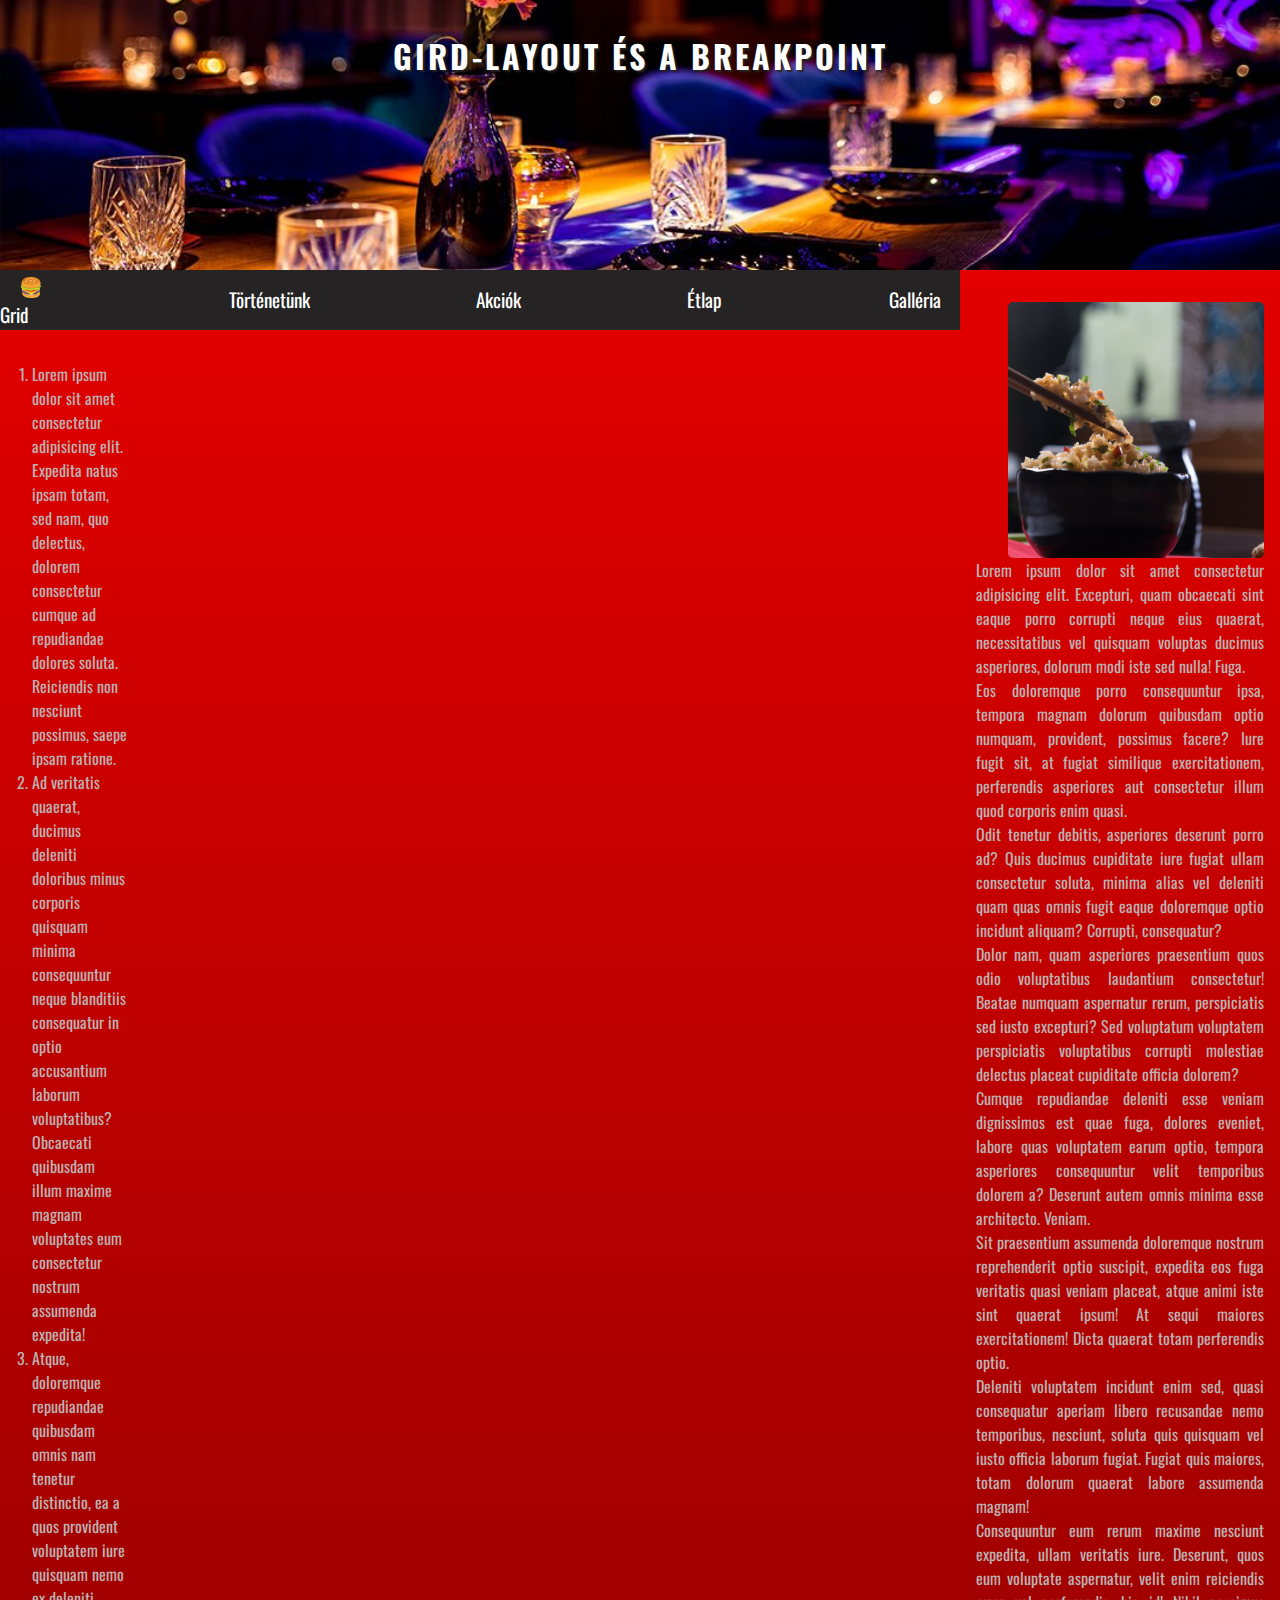
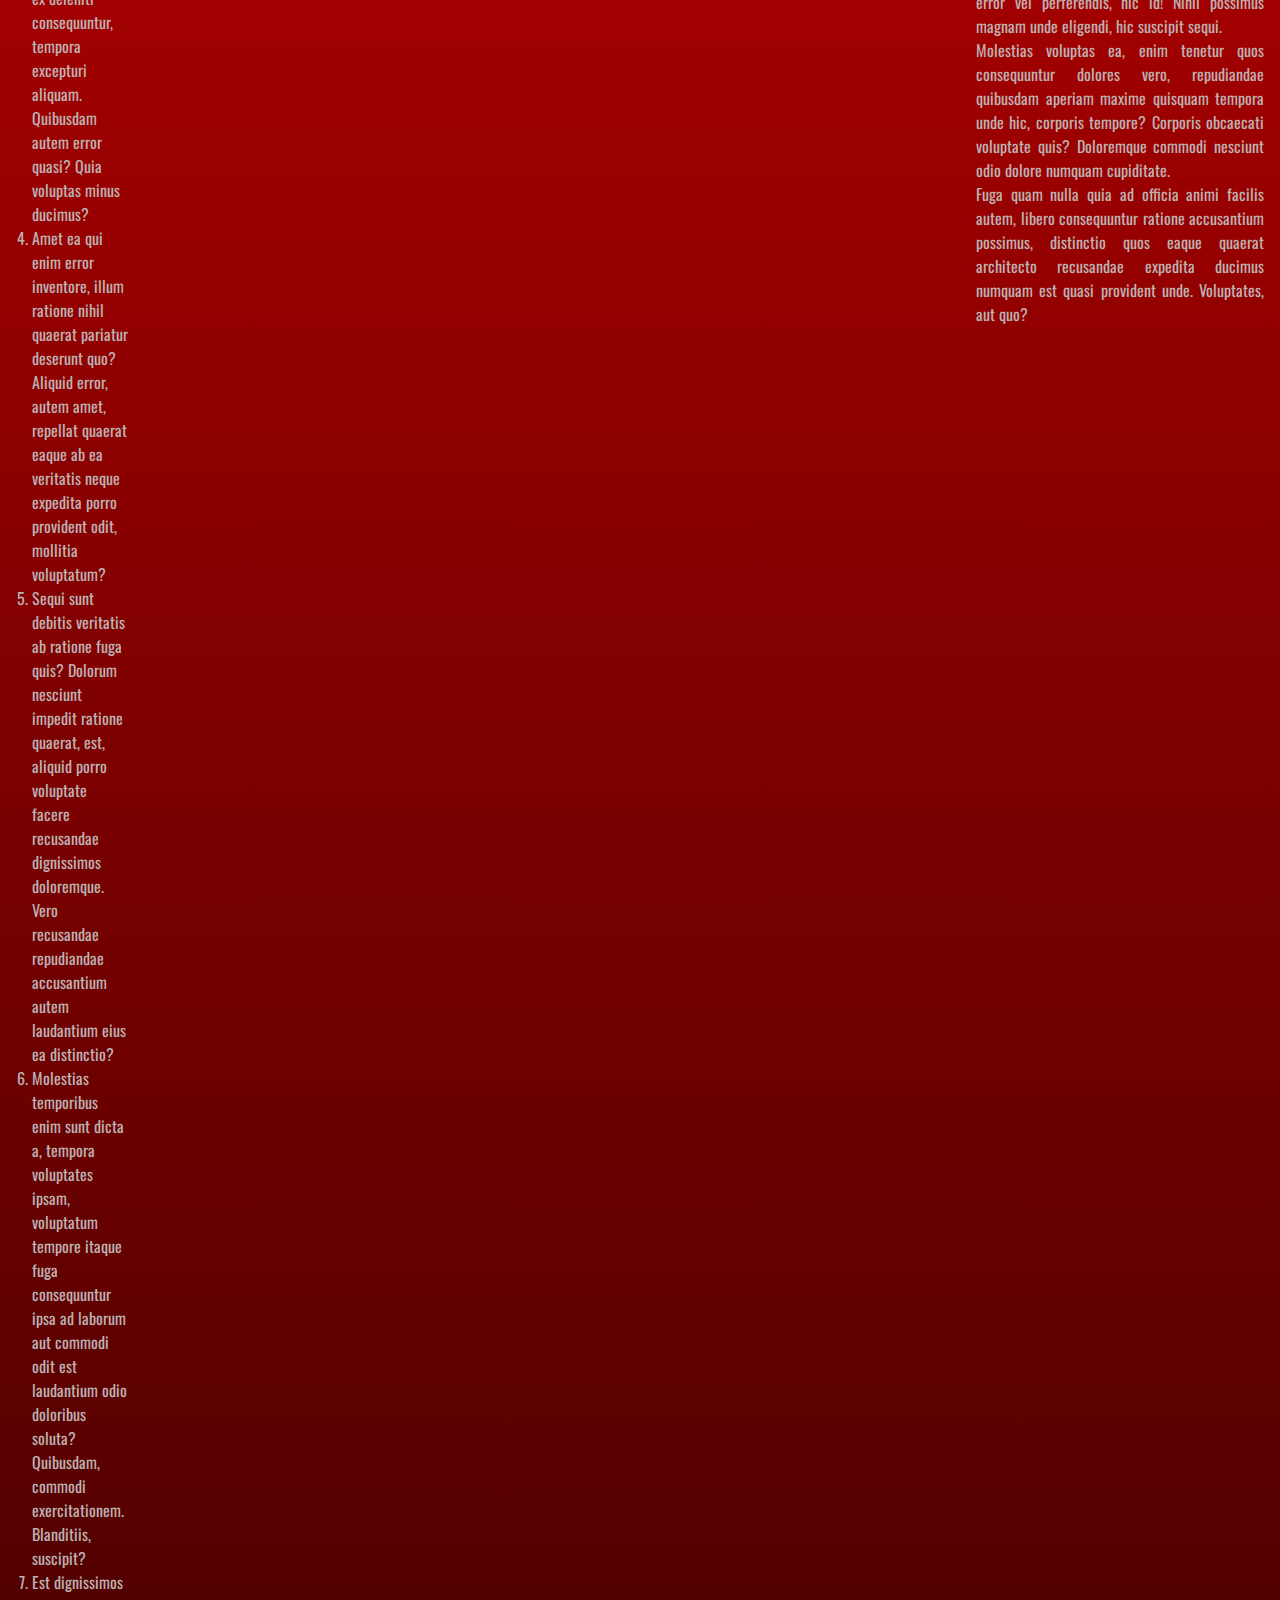
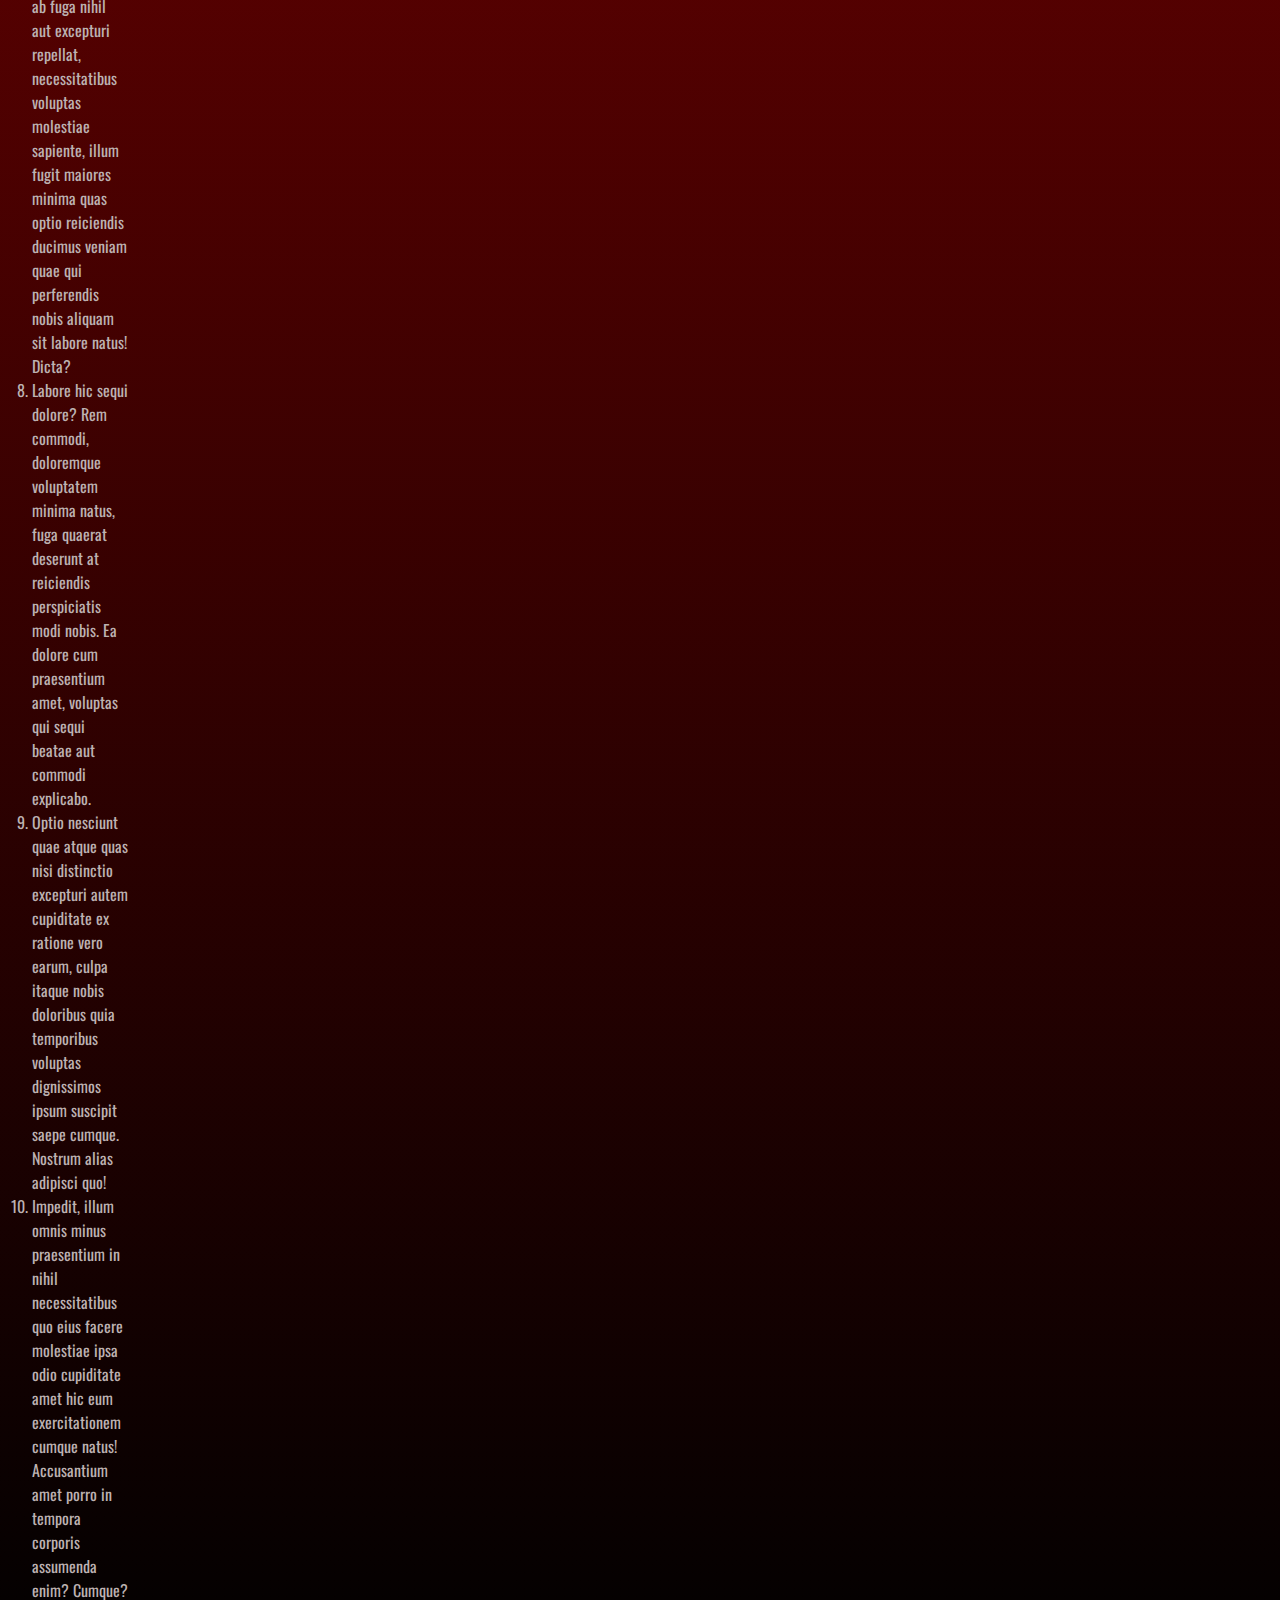
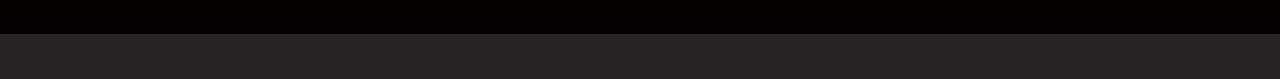
<file: grid_breakpoint/index.html>
<!DOCTYPE html>
<html lang="hu">
<head>
    <meta charset="UTF-8">
    <meta name="viewport" content="width=device-width, initial-scale=1.0">
    <title>Document</title>
    <link rel="stylesheet" href="./CSS/style.css">
    <style>
        @import url('https://fonts.googleapis.com/css2?family=Oswald:wght@200..700&display=swap');
    </style>
</head>
<body>

    <header>
        <!--Háttérkép-->
        <h1>Gird-layout és a breakpoint</h1>
    </header>

    <main>
        <nav>
            <ul>
                <li><a href="https://css-tricks.com/snippets/css/complete-guide-grid/" target="_blank">🍔Grid</a></li>
                <li><a href="#">Történetünk</a></li>
                <li><a href="#">Akciók</a></li>
                <li><a href="#">Étlap</a></li>
                <li><a href="#">Galléria</a></li>
            </ul>
        </nav>
        <section>
            <img src="./IMG/food.jpg" alt="étel" title="étel">
            <p>Lorem ipsum dolor sit amet consectetur adipisicing elit. Excepturi, quam obcaecati sint eaque porro corrupti neque eius quaerat, necessitatibus vel quisquam voluptas ducimus asperiores, dolorum modi iste sed nulla! Fuga.</p>
            <p>Eos doloremque porro consequuntur ipsa, tempora magnam dolorum quibusdam optio numquam, provident, possimus facere? Iure fugit sit, at fugiat similique exercitationem, perferendis asperiores aut consectetur illum quod corporis enim quasi.</p>
            <p>Odit tenetur debitis, asperiores deserunt porro ad? Quis ducimus cupiditate iure fugiat ullam consectetur soluta, minima alias vel deleniti quam quas omnis fugit eaque doloremque optio incidunt aliquam? Corrupti, consequatur?</p>
            <p>Dolor nam, quam asperiores praesentium quos odio voluptatibus laudantium consectetur! Beatae numquam aspernatur rerum, perspiciatis sed iusto excepturi? Sed voluptatum voluptatem perspiciatis voluptatibus corrupti molestiae delectus placeat cupiditate officia dolorem?</p>
            <p>Cumque repudiandae deleniti esse veniam dignissimos est quae fuga, dolores eveniet, labore quas voluptatem earum optio, tempora asperiores consequuntur velit temporibus dolorem a? Deserunt autem omnis minima esse architecto. Veniam.</p>
            <p>Sit praesentium assumenda doloremque nostrum reprehenderit optio suscipit, expedita eos fuga veritatis quasi veniam placeat, atque animi iste sint quaerat ipsum! At sequi maiores exercitationem! Dicta quaerat totam perferendis optio.</p>
            <p>Deleniti voluptatem incidunt enim sed, quasi consequatur aperiam libero recusandae nemo temporibus, nesciunt, soluta quis quisquam vel iusto officia laborum fugiat. Fugiat quis maiores, totam dolorum quaerat labore assumenda magnam!</p>
            <p>Consequuntur eum rerum maxime nesciunt expedita, ullam veritatis iure. Deserunt, quos eum voluptate aspernatur, velit enim reiciendis error vel perferendis, hic id! Nihil possimus magnam unde eligendi, hic suscipit sequi.</p>
            <p>Molestias voluptas ea, enim tenetur quos consequuntur dolores vero, repudiandae quibusdam aperiam maxime quisquam tempora unde hic, corporis tempore? Corporis obcaecati voluptate quis? Doloremque commodi nesciunt odio dolore numquam cupiditate.</p>
            <p>Fuga quam nulla quia ad officia animi facilis autem, libero consequuntur ratione accusantium possimus, distinctio quos eaque quaerat architecto recusandae expedita ducimus numquam est quasi provident unde. Voluptates, aut quo?</p>
        </section>
        <aside>
            <ol>
                <li>Lorem ipsum dolor sit amet consectetur adipisicing elit. Expedita natus ipsam totam, sed nam, quo delectus, dolorem consectetur cumque ad repudiandae dolores soluta. Reiciendis non nesciunt possimus, saepe ipsam ratione.</li>
                <li>Ad veritatis quaerat, ducimus deleniti doloribus minus corporis quisquam minima consequuntur neque blanditiis consequatur in optio accusantium laborum voluptatibus? Obcaecati quibusdam illum maxime magnam voluptates eum consectetur nostrum assumenda expedita!</li>
                <li>Atque, doloremque repudiandae quibusdam omnis nam tenetur distinctio, ea a quos provident voluptatem iure quisquam nemo ex deleniti consequuntur, tempora excepturi aliquam. Quibusdam autem error quasi? Quia voluptas minus ducimus?</li>
                <li>Amet ea qui enim error inventore, illum ratione nihil quaerat pariatur deserunt quo? Aliquid error, autem amet, repellat quaerat eaque ab ea veritatis neque expedita porro provident odit, mollitia voluptatum?</li>
                <li>Sequi sunt debitis veritatis ab ratione fuga quis? Dolorum nesciunt impedit ratione quaerat, est, aliquid porro voluptate facere recusandae dignissimos doloremque. Vero recusandae repudiandae accusantium autem laudantium eius ea distinctio?</li>
                <li>Molestias temporibus enim sunt dicta a, tempora voluptates ipsam, voluptatum tempore itaque fuga consequuntur ipsa ad laborum aut commodi odit est laudantium odio doloribus soluta? Quibusdam, commodi exercitationem. Blanditiis, suscipit?</li>
                <li>Est dignissimos ab fuga nihil aut excepturi repellat, necessitatibus voluptas molestiae sapiente, illum fugit maiores minima quas optio reiciendis ducimus veniam quae qui perferendis nobis aliquam sit labore natus! Dicta?</li>
                <li>Labore hic sequi dolore? Rem commodi, doloremque voluptatem minima natus, fuga quaerat deserunt at reiciendis perspiciatis modi nobis. Ea dolore cum praesentium amet, voluptas qui sequi beatae aut commodi explicabo.</li>
                <li>Optio nesciunt quae atque quas nisi distinctio excepturi autem cupiditate ex ratione vero earum, culpa itaque nobis doloribus quia temporibus voluptas dignissimos ipsum suscipit saepe cumque. Nostrum alias adipisci quo!</li>
                <li>Impedit, illum omnis minus praesentium in nihil necessitatibus quo eius facere molestiae ipsa odio cupiditate amet hic eum exercitationem cumque natus! Accusantium amet porro in tempora corporis assumenda enim? Cumque?</li>
            </ol>
        </aside>        
    </main>

    <footer>
    </footer>

</body>
</html>
</file>
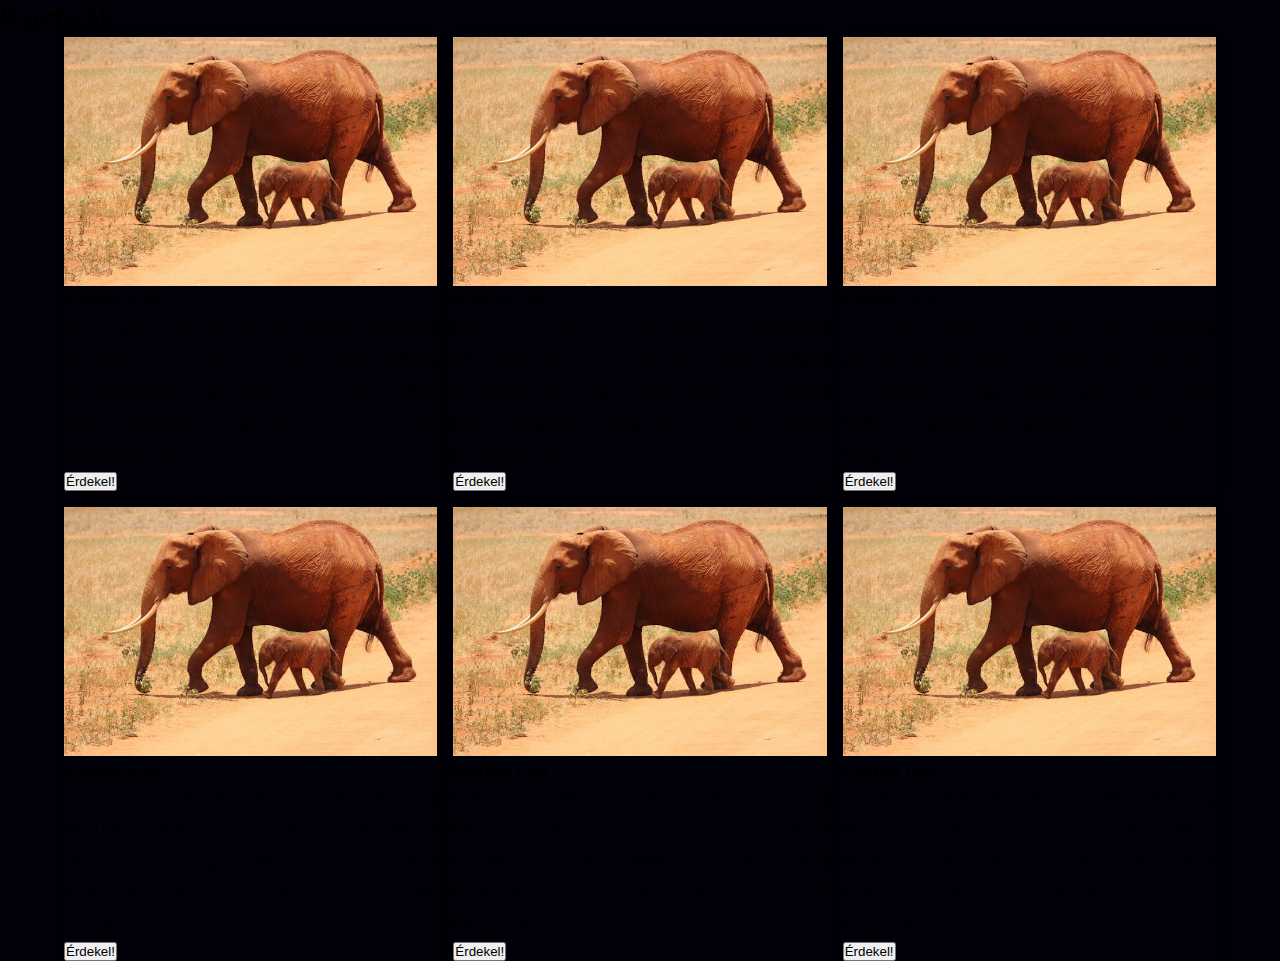
<file: grid_layout_card/index.html>
<!DOCTYPE html>
<html lang="hu">
<head>
    <meta charset="UTF-8">
    <meta name="viewport" content="width=device-width, initial-scale=1.0">
    <link rel="stylesheet" href="./CSS/style.css">
    <title>kártyák</title>
</head>
<body>
    <header>
        <h1>Kártyák</h1>
    </header>
    <main>
        <section>
            <article>
                <img src="./img/animal.jpg" alt="elefánt">
                <div class="card-body">
                    <h3>Kártya cím</h3>
                    <p>Lorem ipsum dolor sit amet consectetur adipisicing elit. Dolores nihil, quasi, rem natus eveniet similique sit doloremque, fuga debitis quos minus ullam facilis. Temporibus perspiciatis eius ad maxime. Perspiciatis, nemo.</p>
                    <button>Érdekel!</button>
                </div>
            </article>
            <article>
                <img src="./img/animal.jpg" alt="elefánt">
                <div class="card-body">
                    <h3>Kártya cím</h3>
                    <p>Lorem ipsum dolor sit amet consectetur adipisicing elit. Dolores nihil, quasi, rem natus eveniet similique sit doloremque, fuga debitis quos minus ullam facilis. Temporibus perspiciatis eius ad maxime. Perspiciatis, nemo.</p>
                    <button>Érdekel!</button>
                </div>
            </article>
            <article>
                <img src="./img/animal.jpg" alt="elefánt">
                <div class="card-body">
                    <h3>Kártya cím</h3>
                    <p>Lorem ipsum dolor sit amet consectetur adipisicing elit. Dolores nihil, quasi, rem natus eveniet similique sit doloremque, fuga debitis quos minus ullam facilis. Temporibus perspiciatis eius ad maxime. Perspiciatis, nemo.</p>
                    <button>Érdekel!</button>
                </div>
            </article>
            <article>
                <img src="./img/animal.jpg" alt="elefánt">
                <div class="card-body">
                    <h3>Kártya cím</h3>
                    <p>Lorem ipsum dolor sit amet consectetur adipisicing elit. Dolores nihil, quasi, rem natus eveniet similique sit doloremque, fuga debitis quos minus ullam facilis. Temporibus perspiciatis eius ad maxime. Perspiciatis, nemo.</p>
                    <button>Érdekel!</button>
                </div>
            </article>
            <article>
                <img src="./img/animal.jpg" alt="elefánt">
                <div class="card-body">
                    <h3>Kártya cím</h3>
                    <p>Lorem ipsum dolor sit amet consectetur adipisicing elit. Dolores nihil, quasi, rem natus eveniet similique sit doloremque, fuga debitis quos minus ullam facilis. Temporibus perspiciatis eius ad maxime. Perspiciatis, nemo.</p>
                    <button>Érdekel!</button>
                </div>
            </article>
            <article>
                <img src="./img/animal.jpg" alt="elefánt">
                <div class="card-body">
                    <h3>Kártya cím</h3>
                    <p>Lorem ipsum dolor sit amet consectetur adipisicing elit. Dolores nihil, quasi, rem natus eveniet similique sit doloremque, fuga debitis quos minus ullam facilis. Temporibus perspiciatis eius ad maxime. Perspiciatis, nemo.</p>
                    <button>Érdekel!</button>
                </div>
            </article>
        </section>
    </main>
</body>
</html>
</file>
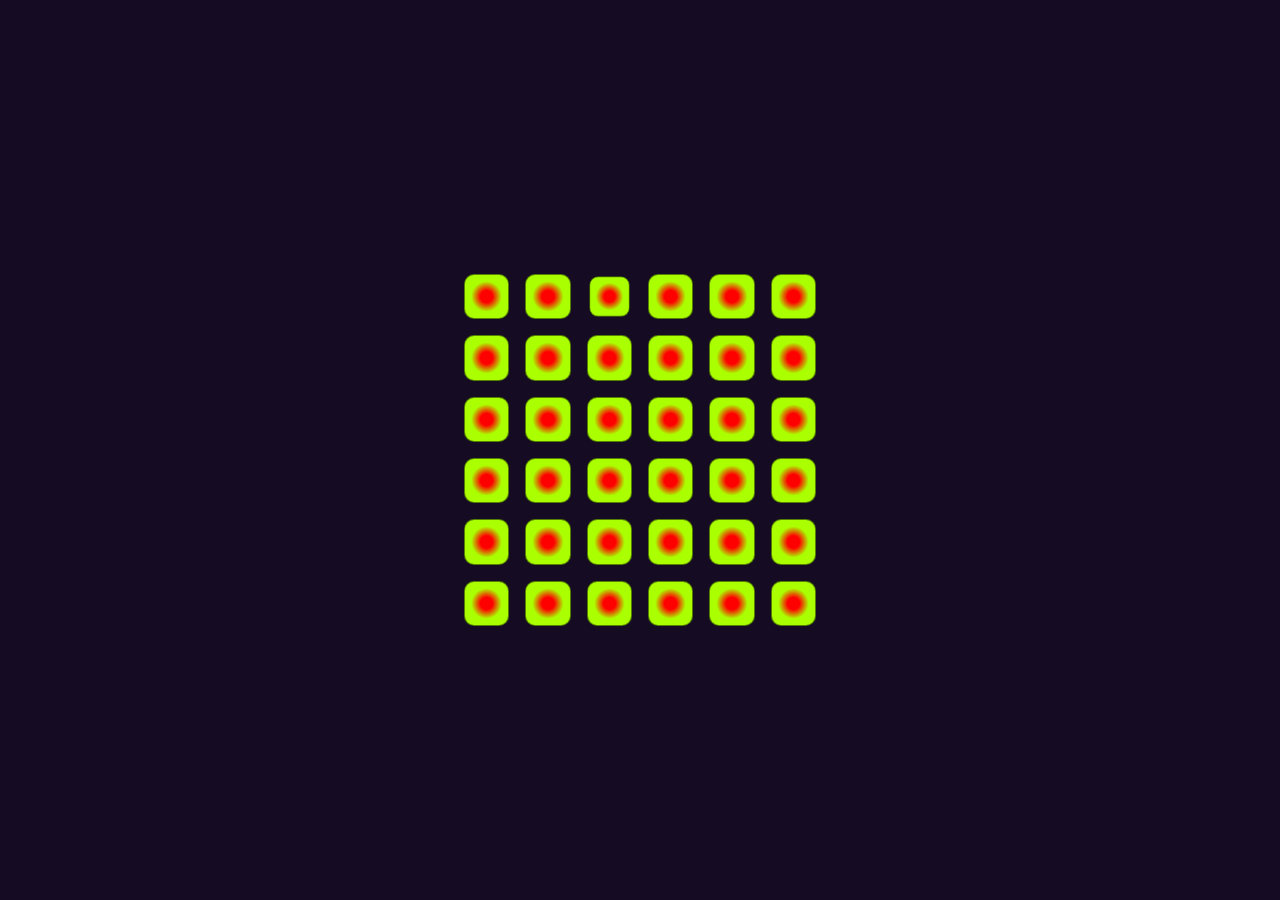
<file: layout_flex_grid/index.html>
<!DOCTYPE html>
<html lang="hu">
<head>
    <meta charset="UTF-8">
    <meta name="viewport" content="width=device-width, initial-scale=1.0">
    <link rel="stylesheet" href="./CSS/style_flex.css">
    <link rel="stylesheet" href="./CSS/style_grid.css">
    <meta name="author" content="NL">
    <meta name="description" content="CSS-grid és flexbox">
    <title>Flex_grid</title>
</head>
<body>
    <div class="boxes">
        <section>
            <article></article>
            <article></article>
            <article></article>
            <article></article>
            <article></article>
            <article></article>
            <article></article>
            <article></article>
            <article></article>
            <article></article>
            <article></article>
            <article></article>
            <article></article>
            <article></article>
            <article></article>
            <article></article>
            <article></article>
            <article></article>
            <article></article>
            <article></article>
            <article></article>
            <article></article>
            <article></article>
            <article></article>
            <article></article>
            <article></article>
            <article></article>
            <article></article>
            <article></article>
            <article></article>
            <article></article>
            <article></article>
            <article></article>
            <article></article>
            <article></article>
            <article></article>
        </section>
    </div>
</body>
</html>
</file>
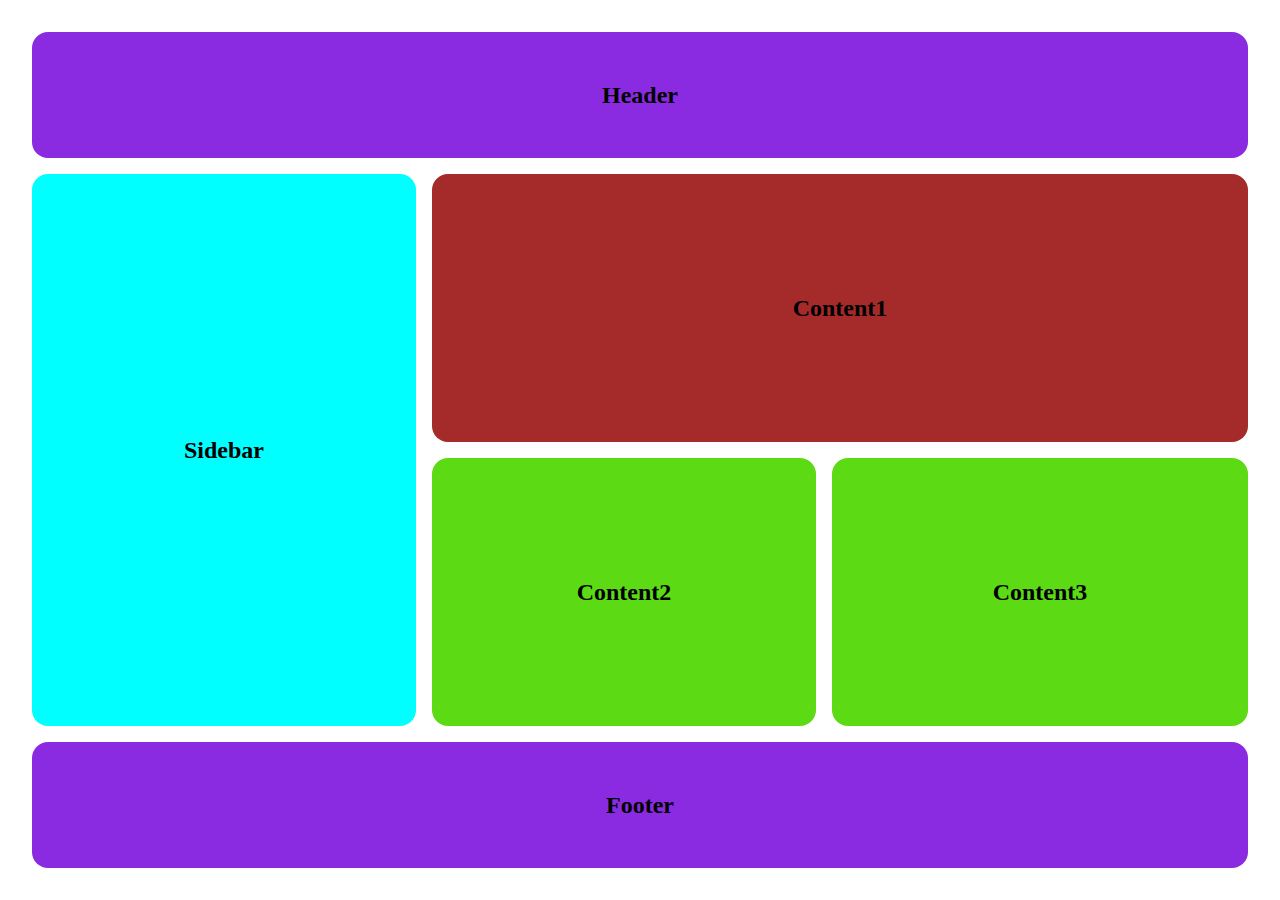
<file: homework/2025.11.18/grid1.html>
<!DOCTYPE html>
<html lang="hu">
<head>
    <meta charset="UTF-8">
    <meta name="viewport" content="width=device-width, initial-scale=1.0">
    <title>grid1</title>
    <link rel="stylesheet" href="./CSS/grid1.css">
</head>
<body>
    <header>
        <h2>Header</h2>
    </header>

    <section class="sidebar">
        <h2>Sidebar</h2>
    </section>

    <div class="content1">
        <h2>Content1</h2>
    </div>

    <div class="content2">
        <h2>Content2</h2>
    </div>

    <div class="content3">
        <h2>Content3</h2>
    </div>

    <footer>
        <h2>Footer</h2>
    </footer>
</body>
</html>
</file>
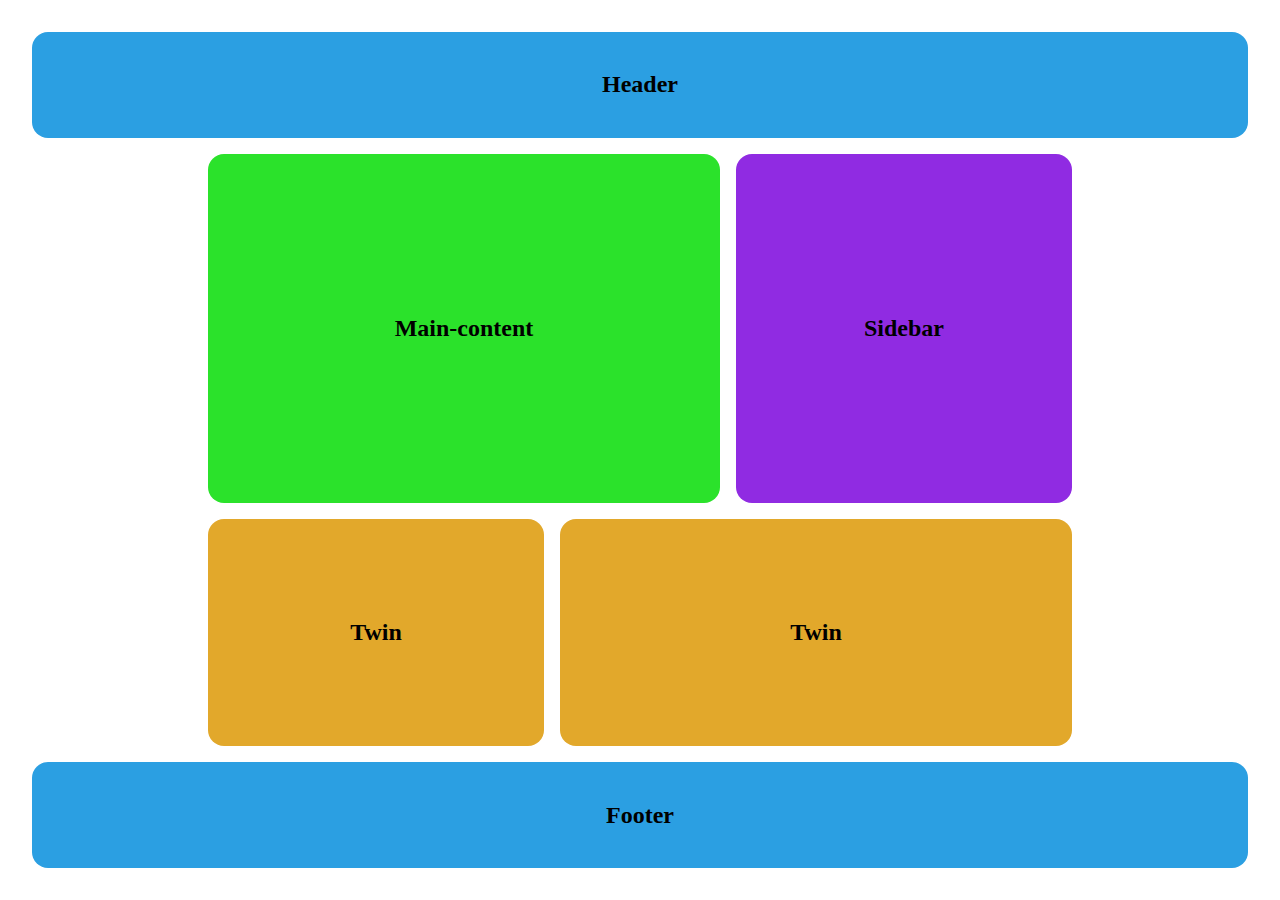
<file: homework/2025.11.18/grid2.html>
<!DOCTYPE html>
<html lang="hu">
<head>
    <meta charset="UTF-8">
    <meta name="viewport" content="width=device-width, initial-scale=1.0">
    <title>grid2</title>
    <link rel="stylesheet" href="./CSS/grid2.css">
</head>
<body>
    <header>
        <h2>Header</h2>
    </header>

    <div class="main-content">
        <h2>Main-content</h2>
    </div>

    <div class="sidebar">
        <h2>Sidebar</h2>
    </div>

    <div class="twin">
        <h2>Twin</h2>
    </div>

    <div class="twin2">
        <h2>Twin</h2>
    </div>

    <footer>
        <h2>Footer</h2>
    </footer>
</body>
</html>
</file>
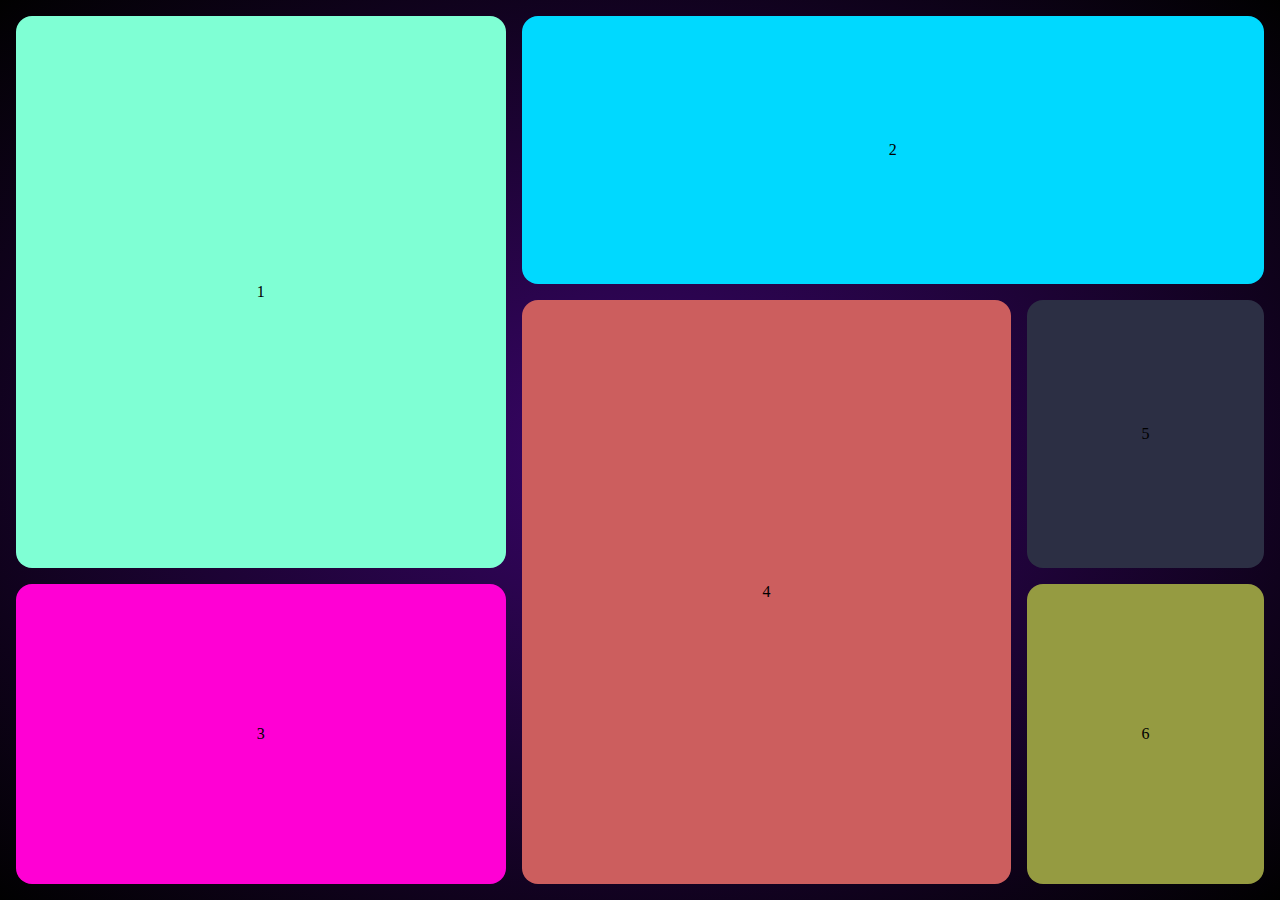
<file: homework/2025.11.18/grid3.html>
<!DOCTYPE html>
<html lang="hu">
<head>
    <meta charset="UTF-8">
    <meta name="viewport" content="width=device-width, initial-scale=1.0">
    <title>Grid3</title>
    <link rel="stylesheet" href="./CSS/grid3.css">
</head>
<body>
    <article id="box1">1</article>
    <article id="box2">2</article>
    <article id="box3">3</article>
    <article id="box4">4</article>
    <article id="box5">5</article>
    <article id="box6">6</article>

</body>
</html>
</file>
<file: grid_breakpoint/CSS/style.css>
*{margin: 0; padding: 0; box-sizing: border-box;}

body{
    font-family: "Oswald", sans-serif;
    background-image: linear-gradient(rgb(240, 0, 0), rgb(1,1,1));
    color: rgb(189, 178, 178);
}

header{
    padding: 2rem 0;
    letter-spacing: 3px;
    /*Háttér*/
    background-image: url(../IMG/bg_header_3.jpg);
    background-repeat: no-repeat;
    background-size: cover;
    background-position: bottom;
    height: 30vh;
}

header h1{
    text-transform: uppercase;
    font-weight: 700;
    color: #fff;
    text-shadow: 2px 2px 2px rgb(37, 35, 35);
    text-align: center;
}

main{
    display: grid;
    grid-template-columns: 1fr 5fr 2fr;
    grid-template-rows: 60px 1fr;
}

nav{
    background-color: rgb(37, 35, 35);
    font-size: 1.2rem;
    display: block;
    grid-column: 1/3;
    grid-row: 1/2;
}

nav ul{
    list-style: none;
    display: flex;
    flex-direction: row;
    justify-content: space-around;
    gap: 8rem;
    align-items: center;
    height: 100%;
}

nav ul li a{
    text-decoration: none;
    color: #fff;
    padding: 1.2rem;
}

nav ul li a:hover{
    background: rgb(37, 35, 35);
    border-radius: 10px;
    transition: ease .5s;
}

main p{
    text-align: justify;
    line-height: 1.5rem;
}

section{
    width: 90%;
    margin: 2rem auto;
}

section>img{
    width: max(20%, 20vw);
    float: right;
    margin-left: 1rem;
    border-radius: 5px;
}

aside{
    margin: 2rem;
}

footer{
    background-color: rgb(37, 35, 35);
    height: 5vh;
}

@media (max-width: 600px) {
    section>img{
        float: none;
        margin: 0;
        width: 100%;
    }

    nav ul{
        flex-direction: column;
    }

    nav{
        grid-column: 1/2;
        grid-row: 1/3;
    }

}

@media (max-width: 800px) {
    section>img{
        border-radius: 50%;
    }

}

@media (max-width: 550px) {
    main{
        grid-template-columns: 1fr;
        grid-template-rows: auto;
    }

    section>img{
        width: max(40%, 5rem);
        margin: 1rem auto;
        display: block;
    }
}

@media (max-width: 900px) {
    main{
        grid-template-columns: 5fr 2fr;
        grid-auto-rows: 1fr 1fr;
        grid-template-rows: auto;
    }
}
</file>
<file: grid_layout_card/CSS/style.css>
*{margin: 0; padding: 0; box-sizing: border-box;}

body{
    background-color: rgb(1, 1, 10);
    font-family: Arial, Helvetica, sans-serif;
}

img{
    width: 100%;
}

p{
    line-height: 2;
    text-align: justify;
}

main{
    width: 90%;
    margin: 0 auto;
}

section{
    display: grid;
    grid-template-columns: repeat(3, 1fr);
    grid-template-rows: auto;
    gap: 1rem;
}

article{
    box-shadow: 2px 2px 10px black;
}
</file>
<file: layout_flex_grid/CSS/style_flex.css>
*{margin: 0; padding: 0; box-sizing: border-box;}

main{
    height: 100vh;
    display: flex;
    align-content: center; /*csak több sorba tördelt tartalomnál működ*/ /*align-items: mindig működ*/
    justify-content: center;
    flex-wrap: wrap;
    gap: 2rem;
}

article{
    border: 1px solid rgba(0, 0, 0, 0.5); /*szélesség, stílus, szín*/
    width: 6vw;
    height: 6vw;
    background: radial-gradient(rgb(255, 0, 0) 20%, rgb(170, 255, 0) 50%);
    border-radius: 10px;
    display: flex;
    justify-content: center;
    align-items: center;
    transition: scale .1s; /*növekedés átmenete egyenletesebb*/
}

article:hover{
    box-shadow: 0 0 10px 3px rgb(50, 50 , 50); /*vízszintes, függőleges, blur, milyen nagy legyen*/
}

article:active{
    scale: 1.1;
}

article:nth-child(3){
    scale: .9;
    cursor: pointer;
    user-select: none; /*nem lehet kiválasztani/kijelölni a tartalmat*/
}
</file>
<file: layout_flex_grid/CSS/style_grid.css>
*{margin: 0; padding: 0; box-sizing: border-box;}

body{
    background-color: hsl(266, 51%, 9%);
}

section{
    padding: 1rem;
    height: max(30vw, 20rem);
    width: max(30vw, 20rem);
    display: grid;
    grid-template-columns: repeat(6, 1fr); /*6db 1fr-es frakció*/
    grid-template-rows: repeat(6, 1fr);
    gap: 1rem;
    justify-content: center;
    justify-items: center; /*Az egyes grid elemek*/ /*justify-content: center; -> a grid gyermek elemeinek összesége*/ 
    align-items: center;
    /* align-content: center; */
}

article{
    border: 1px solid rgba(0, 0, 0, 0.5); /*szélesség, stílus, szín*/
    width: 100%;
    height: 100%;
    background: radial-gradient(rgb(255, 0, 0) 20%, rgb(170, 255, 0) 50%);
    border-radius: 10px;
    display: flex;
    justify-content: center;
    align-items: center;
    transition: scale .1s; /*növekedés átmenete egyenletesebb*/
}

.boxes{
    display: flex;
    justify-content: center;
    align-items: center;
    height: 100vh;
}

article:hover{
    box-shadow: 0 0 10px 3px rgb(50, 50 , 50); /*vízszintes, függőleges, blur, milyen nagy legyen*/
}

article:active{
    scale: 1.1;
}

article:nth-child(3){
    scale: .9;
    cursor: pointer;
    user-select: none; /*nem lehet kiválasztani/kijelölni a tartalmat*/
}
</file>
<file: homework/2025.11.18/CSS/grid1.css>
*{margin: 0; padding: 0; box-sizing: border-box;}

body{
    display: grid;
    gap: 1rem;
    grid-template-rows: repeat(6, 1fr);
    grid-template-columns: repeat(3, 1fr);
    padding: 2rem;
    height: 100vh;
}

header{
    background-color: blueviolet;
    grid-column: 1/6;
    display: flex;
    align-items: center;
    justify-content: center;
    border-radius: 1rem;
}

.sidebar{
    background-color: aqua;
    grid-row: 2/6;
    display: flex;
    align-items: center;
    justify-content: center;
    border-radius: 1rem;
}

.content1{
    background-color: brown;
    grid-column: 2/6;
    grid-row: 2/4;
    display: flex;
    align-items: center;
    justify-content: center;
    border-radius: 1rem;
}

.content2{
    background-color: rgb(92, 218, 20);
    grid-column: 2/3;
    grid-row: 4/6;
    display: flex;
    align-items: center;
    justify-content: center;
    border-radius: 1rem;
}

.content3{
    background-color: rgb(92, 218, 20);
    grid-column: 3/6;
    grid-row: 4/6;
    display: flex;
    align-items: center;
    justify-content: center;
    border-radius: 1rem;
}

footer{
    background-color: blueviolet;
    grid-column: 1/6;
    grid-row: 6/6;
    display: flex;
    align-items: center;
    justify-content: center;
    border-radius: 1rem;
}
</file>
<file: homework/2025.11.18/CSS/grid2.css>
*{margin: 0; padding: 0; box-sizing: border-box;}

body{
    display: grid;
    gap: 1rem;
    grid-template-rows: repeat(7, 1fr);
    grid-template-columns: repeat(7, 1fr);
    padding: 2rem;
    height: 100vh;
}

header{
    background-color: rgb(43, 159, 226);
    grid-column: 1/8;
    display: flex;
    align-items: center;
    justify-content: center;
    border-radius: 1rem;
}

.main-content{
    background-color: rgb(43, 226, 43);
    grid-column: 2/5;
    grid-row: 2/5;
    display: flex;
    align-items: center;
    justify-content: center;
    border-radius: 1rem;
}

.sidebar{
    background-color: rgb(144, 43, 226);
    grid-column: 5/7;
    grid-row: 2/5;
    display: flex;
    align-items: center;
    justify-content: center;
    border-radius: 1rem;
}

.twin{
    background-color: rgb(226, 168, 43);
    grid-column: 2/4;
    grid-row: 5/7;
    display: flex;
    align-items: center;
    justify-content: center;
    border-radius: 1rem;
}

.twin2{
    background-color: rgb(226, 168, 43);
    grid-column: 4/7;
    grid-row: 5/7;
    display: flex;
    align-items: center;
    justify-content: center;
    border-radius: 1rem;
}

footer{
    background-color: rgb(43, 159, 226);
    grid-column: 1/8;
    grid-row: 7/7;
    display: flex;
    align-items: center;
    justify-content: center;
    border-radius: 1rem;
}
</file>
<file: homework/2025.11.18/CSS/grid3.css>
*{margin: 0; padding: 0; box-sizing: border-box;}

body{
    padding: 1rem;
    background-image: radial-gradient(rgb(57, 5, 105), rgb(1,1,1));
    height: 100vh;
    display: grid;
    gap: 1rem;
    grid-template-columns: repeat(5, 1fr);
    grid-template-rows: repeat(3, 1fr);
}

#box1{
    background-color: aquamarine;
    grid-row: 1/3;
    grid-column: 1/3;
    display: flex;
    justify-content: center;
    align-items: center;
    border-radius: 1rem;
}

#box2{
    background-color: rgb(0, 217, 255);
    grid-row: 1/1;
    grid-column: 3/6;
    display: flex;
    justify-content: center;
    align-items: center;
    border-radius: 1rem;
}

#box3{
    background-color: rgb(255, 0, 212);
    grid-row: 3/6;
    grid-column: 1/3;
    display: flex;
    justify-content: center;
    align-items: center;
    border-radius: 1rem;
}

#box4{
    background-color: rgb(204, 94, 94);
    grid-row: 2/6;
    grid-column: 3/5;
    display: flex;
    justify-content: center;
    align-items: center;
    border-radius: 1rem;
}

#box5{
    background-color: rgb(44, 47, 68);
    grid-row: 2/3;
    grid-column: 5/6;
    display: flex;
    justify-content: center;
    align-items: center;
    border-radius: 1rem;
}

#box6{
    background-color: rgb(149, 155, 65);
    grid-row: 3/6;
    grid-column: 5/6;
    display: flex;
    justify-content: center;
    align-items: center;
    border-radius: 1rem;
}
</file>
